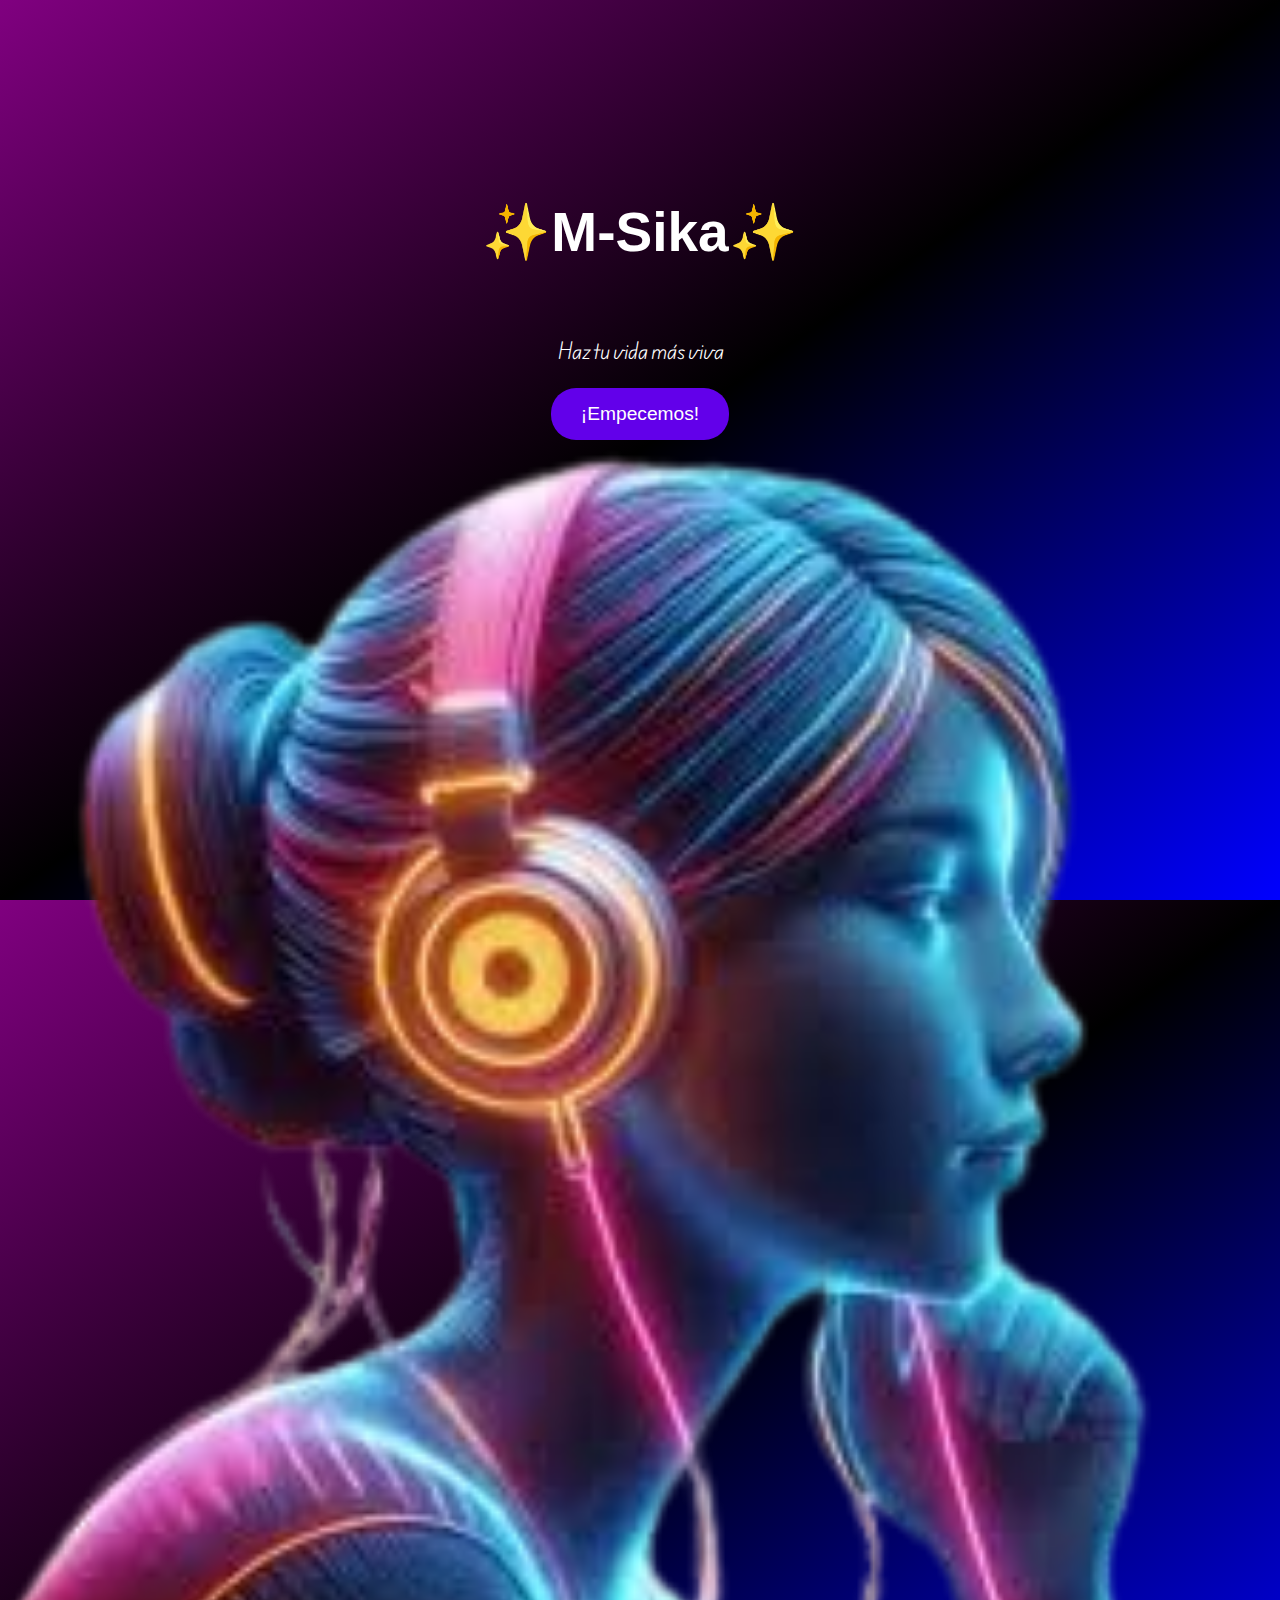
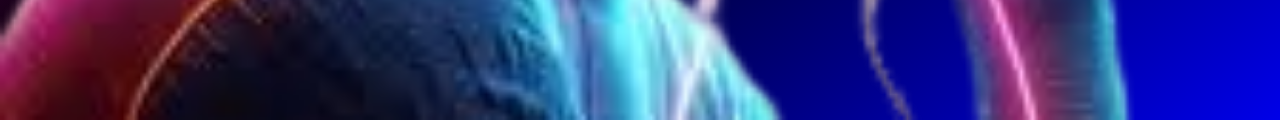
<file: index.html>
<!DOCTYPE html>
<html lang="es">
<head>
    <meta charset="UTF-8">
    <meta name="viewport" content="width=device-width, initial-scale=1.0">
    <title>M-Sika</title>
    <link rel="stylesheet" href="css/StylesBienvenido.css">
</head>
<body>
    <div class="container">
        <h1>✨M-Sika✨</h1>
        <p>Haz tu vida más viva</p>
        <a href="player.html" class="btn">¡Empecemos!</a>
    </div>
    <img class="bottom-image" src="img/images__1_-removebg-preview.png" alt="">
</body>
</html>
</file>
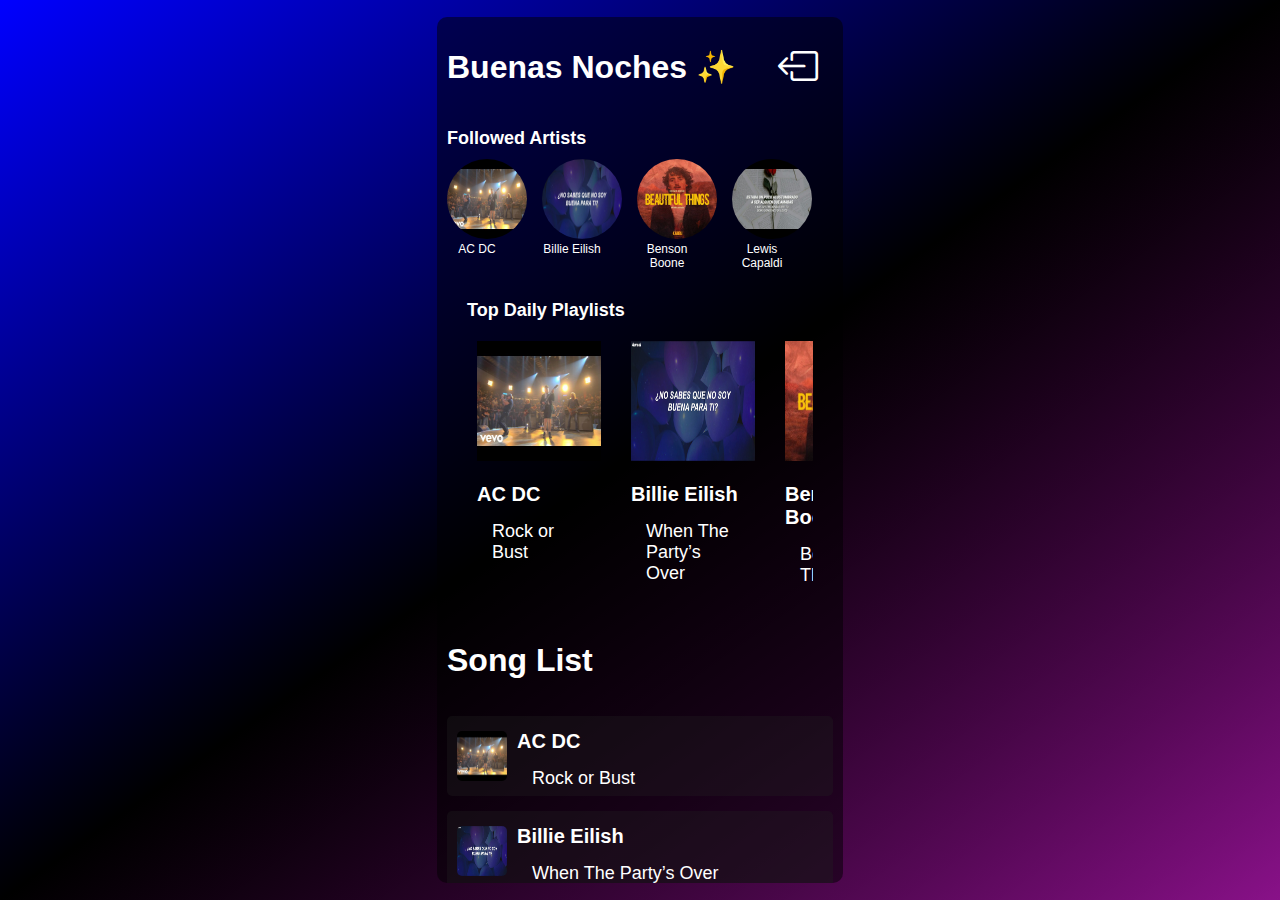
<file: list.html>
<!DOCTYPE html>
<html lang="en">
<head>
    <meta charset="UTF-8">
    <meta name="viewport" content="width=device-width, initial-scale=1.0">
    <title>Music App Layout</title>
    <link rel="stylesheet" href="css/stylesLista.css">
    <link rel="stylesheet" href="https://cdn.jsdelivr.net/npm/bootstrap-icons/font/bootstrap-icons.css">
    <style>
        /* Agrega estilos aquí para listas horizontales y verticales */
        #horizontal-song-list {
            display: flex;
            overflow-x: auto;
            list-style: none;
            padding: 0;
            margin: 0;
        }
        #horizontal-song-list li {
            
            margin-right: 10px;
            display: flex;
            flex-direction: column;
            padding: 10px;
        }
        #horizontal-song-list img{
            width: 124px;
            height: 120px;
        }

        #vertical-song-list {
            list-style: none;
            padding: 0;
            margin: 0;
        }
        #vertical-song-list li {
            display: flex;
            margin-bottom: 10px;
        }
    </style>
</head>
<body>
    <div class="app-container">
        <header>
            <h1 id="greeting">Buenas Tardes ✨</h1>
            <a href="index.html" class="bi bi-box-arrow-left"></a>
        </header>
        <section class="followed-artists">
            <h2>Followed Artists</h2>
            <div class="artists">
                <div class="artist" data-artist="AC DC"><img src="images/AC DC  Rock or Bust (Official Video).jpg" alt="AC DC">AC DC</div>
                <div class="artist" data-artist="Billie Eilish"><img src="images/Billie Eilish  when the partys over (Traducida al Español).jpg" alt="Billie Eilish">Billie Eilish</div>
                <div class="artist" data-artist="Benson Boone"><img src="images/Benson Boone Beautiful Things.jpg" alt="Benson Boone">Benson Boone</div>
                <div class="artist" data-artist="Lewis Capaldi"><img src="images/Someone You Loved  Lewis Capaldi.jpg" alt="Lewis Capaldi">Lewis Capaldi</div>
            </div>
        </section>
        

        <section class="daily-playlists">
            <h2>Top Daily Playlists</h2>
            <div class="playlists">
                <ul id="horizontal-song-list"></ul>
            </div>
        </section>
            <h1>Song List</h1>
        <section class="song-list">
            <div class="list-music">
                <div class="container">
                    <div id="list-view">
                       
                        <ul id="vertical-song-list">
                            <!-- Song items will be dynamically generated here -->
                        </ul>
                    </div>
                </div>
            </div>
            <script>
    const songs = [
        {
            artist: 'AC DC',
            songName: 'Rock or Bust',
            songPath: 'music/AC DC  Rock or Bust (Official Video).mp3',
            imagePath: 'images/AC DC  Rock or Bust (Official Video).jpg'
        },
        {
            artist: 'Billie Eilish',
            songName: 'When The Party’s Over',
            songPath: 'music/Billie Eilish when the party over (Traducida al Español).mp3',
            imagePath: 'images/Billie Eilish  when the partys over (Traducida al Español).jpg'
        },
        {
            artist: 'Benson Boone',
            songName: 'Beautiful Things',
            songPath: 'music/Benson Boone  Beautiful Things (Español  Lyrics)  video musical.mp3',
            imagePath: 'images/Benson Boone Beautiful Things.jpg' // Asegúrate de tener esta imagen en la carpeta images
        },
        {
            artist: 'Lewis Capaldi',
            songName: 'Someone You Loved',
            songPath: 'music/Someone You Loved  Lewis Capaldi Subtitulada Lyrics.mp3',
            imagePath: 'images/Someone You Loved  Lewis Capaldi.jpg'
        },
        {
            artist: 'AC DC',
            songName: 'Thunderstruck',
            songPath: 'music/AC DC  Thunderstruck (Official Video).mp3',
            imagePath: 'images/AC DC  Thunderstruck (Official Video).jpg'
        },
        {
            artist: 'Ember Island',
            songName: 'Umbrella',
            songPath: 'music/Ember Island Umbrella (Español).mp3',
            imagePath: 'images/maxresdefault.jpEmber Island  Umbrella.jpg'
        },
        {
            artist: 'AC DC',
            songName: 'Back In Black',
            songPath: 'music/AC DC  Back In Black (Live At River Plate, December 2009).mp3',
            imagePath: 'images/AC DC  Back In Black (Live At River Plate, December 2009).jpg'
        },
        {
            artist: 'AC DC',
            songName: 'For Those About To Rock',
            songPath: 'music/AC DC  For Those About To Rock (with lyrics).mp3',
            imagePath: 'images/AC DC For Those About To Rock (with lyrics).jpg'
        },
        {
            artist: 'Aidan Gallagher',
            songName: '4th Of July',
            songPath: 'music/4th Of July - Aidan Gallagher (Subtitulada al Español).mp3',
            imagePath: 'images/4th Of July - Aidan Gallagher (Subtitulada al Español).jpg'
        },
        {
            artist: 'AC DC',
            songName: 'Hells Bells',
            songPath: 'music/AC DC  Hells Bells (Official 4K Video).mp3',
            imagePath: 'images/AC DC  Hells Bells (Official 4K Video).jpg'
        },
        {
            artist: 'Banners',
            songName: 'Someone To You',
            songPath: 'music/Banners  Someone To You (sub. español).mp3',
            imagePath: 'images/BANNERS Someone To You (sub. español).png'
        },
        {
            artist: 'AC DC',
            songName: 'Let There Be Rock',
            songPath: 'music/AC DC  Let There Be Rock (Apollo Theatre, Glasgow, April 1978).mp3',
            imagePath: 'images/AC DC  Let There Be Rock (Apollo Theatre, Glasgow, April 1978).jpg'
        },
        {
            artist: 'Ed Sheeran',
            songName: 'Perfect',
            songPath: 'music/Ed Sheeran Perfect (Sub Español).mp3',
            imagePath: 'images/Ed Sheeran Perfect (Sub Español).png'
        },       
        {
            artist: 'AC DC',
            songName: 'ROCK',
            songPath: 'music/AC DC  ROCK.mp3',
            imagePath: 'images/AC  DC  ROCK.png'
        },
        {
            artist: 'Billie Eilish',
            songName: 'Bad Guy',
            songPath: 'music/BAD GUY BILLIE EILISH LETRA EN ESPAÑOL.mp3',
            imagePath: 'images/BAD GUY BILLIE EILISH LETRA EN ESPAÑOL.jpg'
        }, 
        {
            artist: 'AC DC',
            songName: 'You Shook Me All Night Long',
            songPath: 'music/AC DC  You Shook Me All Night Long (Official 4K Video).mp3',
            imagePath: 'images/AC DC  You Shook Me All Night Long (Official 4K Video).jpg'
        }
            
    ];
         

                
            </script>
            
            </div>
            
        </section>
    </div>
    <script src="js/main.js"></script>
    <script src="js/Music.js"></script>

</body>
</html>
</file>
<file: css/StylesBienvenido.css>
@import url('https://fonts.googleapis.com/css2?family=Edu+AU+VIC+WA+NT+Hand:wght@400..700&family=Kalnia+Glaze:wght@100..700&display=swap');

body, html {
    margin: 0;
    padding: 0;
    width: 100%;
    height: 100%;
    display: flex;
    flex-direction: column;
    justify-content: space-between;
    background: linear-gradient(to bottom right, #800080, #000000, #0000FF);

    font-family: Arial, sans-serif;
    color: white;
}

.container {
    text-align: center;
    padding-top: 50px; 
}

h1 {
    margin: 150px 0 70px;
    font-size: 55px;
    font-weight: bold;
}

p {
    margin: 20px 0;
    font-size: 1.2em;
    font-family: "Edu AU VIC WA NT Hand", cursive;
}

.btn {
    display: inline-block;
    padding: 15px 30px;
    font-size: 1.2em;
    color: white;
    background-color: #6200ea;
    border: none;
    border-radius: 25px;
    text-decoration: none;
    transition: background-color 0.3s ease;
}

.btn:hover {
    background-color: #3700b3;
}

.bottom-image {
    width: 100%;
    height: auto;
    object-fit: cover;
}
</file>
<file: css/stylesLista.css>
html, body {
    height: 100%;
    margin: 0;
    font-family: Arial, sans-serif;
    background: linear-gradient(to bottom right, #0000FF, #000000, #800080bd);
    color: #fff;
}

body {
    display: flex;
    justify-content: center;
    align-items: center;
    overflow: hidden; /* Para evitar el scroll en el body */
}


.app-container {
    overflow-y: auto;
    width: 100%;
    max-width: 386px;
    height: 94%;
    padding: 10px;
    background-color: rgba(0, 0, 0, 0.5); /* Fondo semitransparente para la legibilidad */
    border-radius: 10px; /* Añade bordes redondeados */
}

header {
    display: flex;
    justify-content: space-between;
    align-items: center;
    margin-bottom: 20px;
}

.bi-box-arrow-left {
    content: "\f1c2";
    margin-right: 15px;
    font-size: 40px;
    color: #fff;
}

.followed-artists, .recently-played, .daily-playlists, .song-list {
    margin-bottom: 20px;
}

h2 {
    font-size: 18px;
    margin-bottom: 10px;
}

h4{
    font-size: 20px;
    margin: 22px 0px 0px;
}
p {
    font-size: 18px;
    margin: 15px;
}

.artists, .tracks, .playlists {
    display: flex;
    overflow-x: auto;  /* Permite el scroll horizontal */
    padding-bottom: 10px;  /* Añade un poco de espacio debajo para la barra de desplazamiento */
}

.artist, .track, .playlist {
    margin-right: 10px;
    text-align: center;
    flex-shrink: 0;  /* Evita que los elementos se reduzcan para ajustarse al contenedor */
}

.artist {
    width: 60px;
    font-size: 12px;
    margin-right: 35px;
}
.artist img{
    height: 80px;
    width: 80px;
    border-radius: 50%;
}
.track, .playlist {
    width: 120px;
}

.track-cover, .playlist-cover {
    width: 100%;
    height: 100px;
    background-color: #444;
    border-radius: 10px;
}

.track-info, .playlist-info {
    margin-top: 5px;
    font-size: 14px;
}

.song-list {
    overflow-y: auto;
    padding-bottom: 10px;
}

.song-list ul {
    list-style: none;
    padding: 0;
    margin: 0;
}

.song-list li {
    position:relative;
    display: flex;
    align-items: center;
    height: 60px;
    font-size: 14px;
    margin-bottom: 5px;
    padding: 10px;
    background-color: #22222254;
    border-radius: 5px;
    margin: 15px 0;
}

.song-list li img {
    width: 50px;
    height: 50px;
    margin-right: 10px;
    border-radius: 5px;
}

.list-music {
    overflow-y: auto;
    transition: 5s;
}

.daily-playlists {
    padding:  0 20px;
}

.playlists {
    display: flex;
    overflow-x: auto; /* Permite desplazamiento horizontal si es necesario */
    gap: 20px; /* Espacio entre los elementos */
}

.playlist {
    flex: 0 0 auto; /* Evita que los elementos se encojan */
    width: 200px; /* Ajusta el ancho según tus necesidades */
    text-align: center;
}

.playlist-cover {
    width: 100%;
    height: 150px; /* Ajusta la altura según tus necesidades */
    background-color: #ccc; /* O una imagen de fondo */
}

.playlist-info {
    margin-top: 10px;
}




#song-list {
    display: flex;
    flex-wrap: nowrap; /* No permite que los elementos se envuelvan */
    overflow-x: auto; /* Permite desplazamiento horizontal si es necesario */
    gap: 10px; /* Espacio entre los elementos */
    padding: 0;
    margin: 0;
    list-style: none;
}

.song-item {
    flex: 0 0 auto;
    width: 150px; /* Ajusta el ancho según tus necesidades */
    text-align: center;
}

.song-image {
    width: 100%;
    height: 100px; /* Ajusta la altura según tus necesidades */
    object-fit: cover;
}

.song-info {
    margin-top: 5px;
}
</file>
